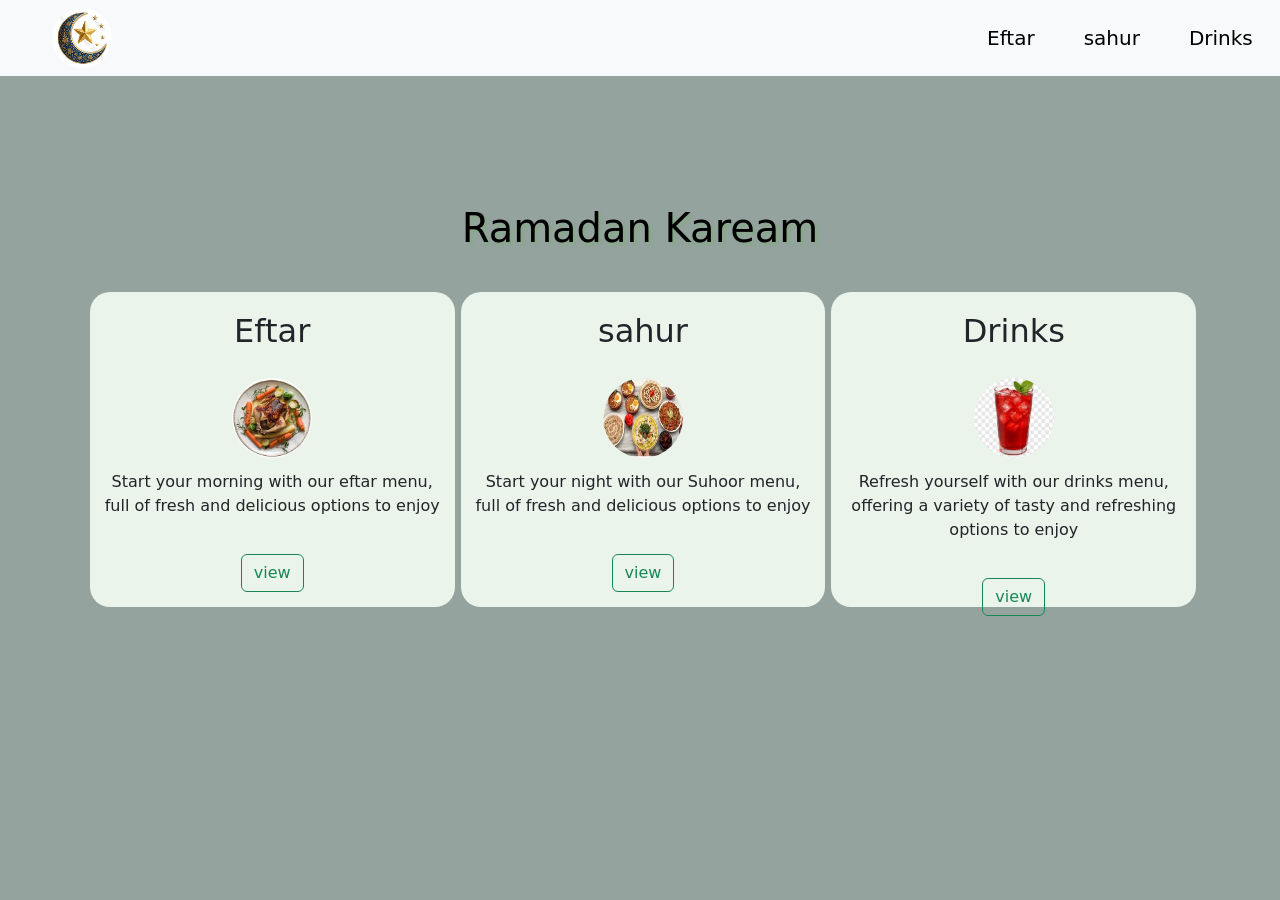
<file: index.html>
<!DOCTYPE html>
<html lang="en">
<head>
    <meta charset="UTF-8">
    <meta name="viewport" content="width=device-width, initial-scale=1.0">
    <title>Ramadan</title>
    <link rel="stylesheet" href="./assets/css/bootstrap.min.css">
    <link rel="stylesheet" href="./assets/css/style.css">
    <link rel="icon" type="image/png" href="./assets/images/helal.png!bw700" />
</head>
<body>
<nav class="navbar navbar-expand-lg bg-body-tertiary">
  <div class="container-fluid">
   <a href="index.html" target="_blank"> <img src="./assets/images/helal2.jpg" alt="Helal_Ramadan" class="image"></a>
    <button class="navbar-toggler" type="button" data-bs-toggle="collapse" data-bs-target="#navbarNavAltMarkup" aria-controls="navbarNavAltMarkup" aria-expanded="false" aria-label="Toggle navigation">
      <span class="navbar-toggler-icon"></span>
    </button>
    <div class="collapse navbar-collapse" id="navbarNavAltMarkup">
      <div class="navbar-nav link">
        <a class="nav-link" aria-current="page" href="eftar.html" target="_blank">Eftar</a>
        <a class="nav-link" href="sahur.html" target="_blank">sahur</a>
        <a class="nav-link" href="drink.html" target="_blank">Drinks</a>
      </div>
    </div>
  </div>
</nav>

<div class="container index">
    <div class="headline">
    <h1>Ramadan Kaream</h1>
</div>
    <div class="perant row justify-content-center">
        <div class="col-3 child">
            <h2>Eftar</h2>
            <img src="./assets/images/eftar1.jpg" alt="eftar">
            <p>Start your morning with our eftar menu, full of fresh and delicious options to enjoy</p>
            <a href="eftar.html" target="_blank"><button type="button" class="btn btn-outline-success">view</button></a>
        </div>
        <div class="col-3 child">
            <h2>sahur</h2>
            <img src="./assets/images/shore1.jpg" alt="">
            <p>Start your night with our Suhoor menu, full of fresh and delicious options to enjoy</p>
            <a href="sahur.html" target="_blank"><button type="button" class="btn btn-outline-success">view</button></a>
        </div>
        <div class="col-3 child">
            <h2>Drinks</h2>
            <img src="./assets/images/drink1.jpg" alt="">
            <p>Refresh yourself with our drinks menu, offering a variety of tasty and refreshing options to enjoy</p>
            <a href="drink.html" target="_blank"><button type="button" class="btn btn-outline-success">view</button></a>
        </div>
    </div>
</div>

<script src="./assets/js/script.js"></script>
</body>
</html>
</file>
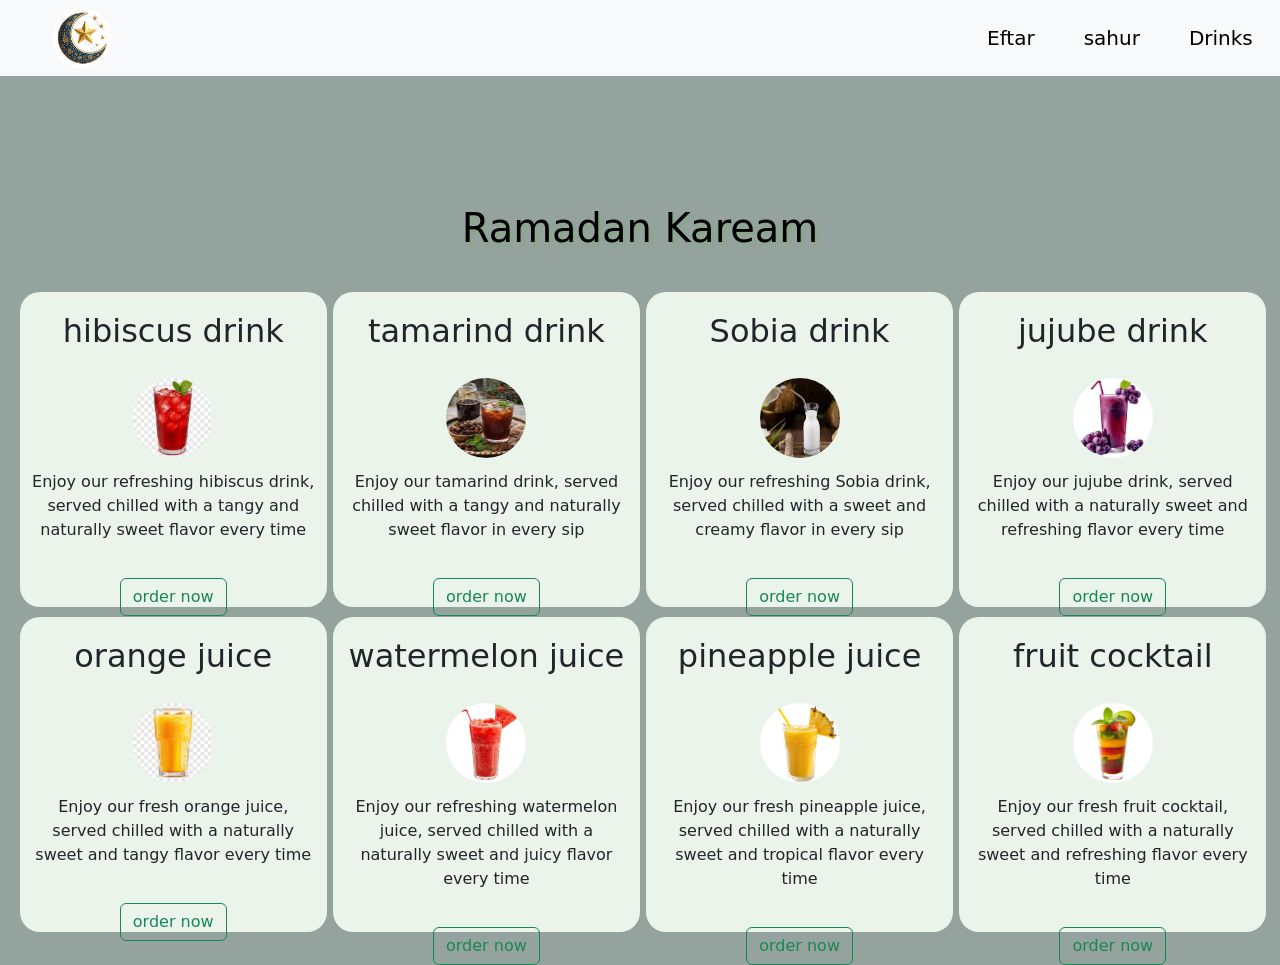
<file: drink.html>
<!DOCTYPE html>
<html lang="en">
<head>
    <meta charset="UTF-8">
    <meta name="viewport" content="width=device-width, initial-scale=1.0">
    <title>Drinks</title>
    <link rel="stylesheet" href="./assets/css/bootstrap.min.css">
    <link rel="stylesheet" href="./assets/css/style.css">
    <link rel="icon" type="image/png" href="./assets/images/helal.png!bw700"/>
</head>
<body>
<nav class="navbar navbar-expand-lg bg-body-tertiary">
  <div class="container-fluid">
   <a href="index.html" target="_blank"> <img src="./assets/images/helal2.jpg" alt="Helal_Ramadan" class="image"></a>
    <button class="navbar-toggler" type="button" data-bs-toggle="collapse" data-bs-target="#navbarNavAltMarkup" aria-controls="navbarNavAltMarkup" aria-expanded="false" aria-label="Toggle navigation">
      <span class="navbar-toggler-icon"></span>
    </button>
    <div class="collapse navbar-collapse" id="navbarNavAltMarkup">
      <div class="navbar-nav link">
        <a class="nav-link" aria-current="page" href="eftar.html" target="_blank">Eftar</a>
        <a class="nav-link" href="sahur.html" target="_blank">sahur</a>
        <a class="nav-link" href="drink.html" target="_blank">Drinks</a>
      </div>
    </div>
  </div>
</nav>
    <div class="container-fluid index">
    <div class="headline">
    <h1>Ramadan Kaream</h1>
</div>
  <div class=" perant row justify-content-center">
    <div class="col-3 child1">
      <h2>hibiscus drink</h2>
      <img src="./assets/images/drink1.jpg" alt="eftar" class="img-fluid">
      <p>Enjoy our refreshing hibiscus drink, served chilled with a tangy and naturally sweet flavor every time</p>
      <a href="form.html" target="_blank"><button type="button" class="btn btn-outline-success">order now</button></a>
    </div>
    <div class="col-3 child1">
      <h2>tamarind drink</h2>
      <img src="./assets/images/drink2.jpg" alt="pancakes" class="img-fluid">
      <p>Enjoy our tamarind drink, served chilled with a tangy and naturally sweet flavor in every sip</p>
      <a href="form.html" target="_blank"><button type="button" class="btn btn-outline-success">order now</button></a>
    </div>
    <div class="col-3 child1">
      <h2>Sobia drink</h2>
      <img src="./assets/images/drink3.jpg" alt="sandwich" class="img-fluid">
      <p>Enjoy our refreshing Sobia drink, served chilled with a sweet and creamy flavor in every sip</p>
      <a href="form.html" target="_blank"><button type="button" class="btn btn-outline-success">order now</button></a>
    </div>
    <div class="col-3 child1">
      <h2>jujube drink</h2>
      <img src="./assets/images/drink4.jpg" alt="salad" class="img-fluid">
      <p>Enjoy our jujube drink, served chilled with a naturally sweet and refreshing flavor every time</p>
      <a href="salad.html" target="_blank">
      <a href="form.html" target="_blank"><button type="button" class="btn btn-outline-success">order now</button></a>
      </a>
    </div>
    <div class="col-3 child1">
      <h2>orange juice</h2>
      <img src="./assets/images/drink5.jpg" alt="juice" class="img-fluid">
      <p>Enjoy our fresh orange juice, served chilled with a naturally sweet and tangy flavor every time</p>
      <a href="juice.html" target="_blank">
      <a href="form.html" target="_blank"><button type="button" class="btn btn-outline-success">order now</button></a>
      </a>
    </div>
    <div class="col-3 child1">
      <h2>watermelon juice</h2>
      <img src="./assets/images/drink6.jpg" alt="juice" class="img-fluid">
      <p>Enjoy our refreshing watermelon juice, served chilled with a naturally sweet and juicy flavor every time</p>
      <a href="juice.html" target="_blank">
      <a href="form.html" target="_blank"><button type="button" class="btn btn-outline-success">order now</button></a>
      </a>
    </div>
    <div class="col-3 child1">
      <h2>pineapple juice</h2>
      <img src="./assets/images/drink7.jpg" alt="juice" class="img-fluid">
      <p>Enjoy our fresh pineapple juice, served chilled with a naturally sweet and tropical flavor every time</p>
      <a href="juice.html" target="_blank">
      <a href="form.html" target="_blank"><button type="button" class="btn btn-outline-success">order now</button></a>
      </a>
    </div>
    <div class="col-3 child1">
      <h2>fruit cocktail</h2>
      <img src="./assets/images/drink8.jpg" alt="juice" class="img-fluid">
      <p>Enjoy our fresh fruit cocktail, served chilled with a naturally sweet and refreshing flavor every time</p>
      <a href="juice.html" target="_blank">
      <a href="form.html" target="_blank"><button type="button" class="btn btn-outline-success">order now</button></a>
      </a>
    </div>
  </div>
</div>

<script src="./assets/js/script.js"></script>

</body>
</html>
</file>
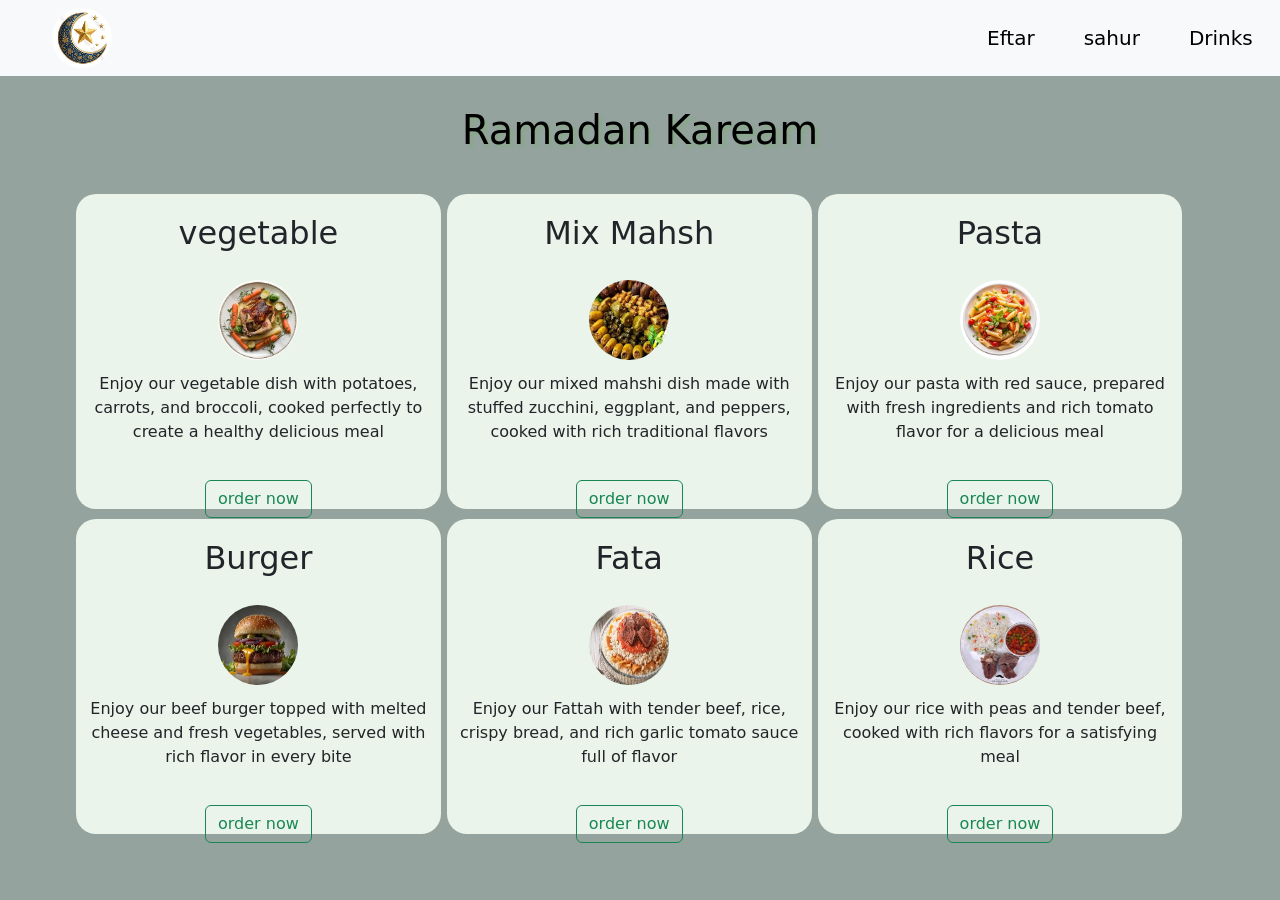
<file: eftar.html>
<!DOCTYPE html>
<html lang="en">
<head>
    <meta charset="UTF-8">
    <meta name="viewport" content="width=device-width, initial-scale=1.0">
    <title>Eftar</title>
    <link rel="stylesheet" href="./assets/css/bootstrap.min.css">
    <link rel="stylesheet" href="./assets/css/style.css">
    <link rel="icon" type="image/png" href="./assets/images/helal.png!bw700"/>
</head>
<body>
<nav class="navbar navbar-expand-lg bg-body-tertiary">
  <div class="container-fluid">
   <a href="index.html" target="_blank"> <img src="./assets/images/helal2.jpg" alt="Helal_Ramadan" class="image"></a>
    <button class="navbar-toggler" type="button" data-bs-toggle="collapse" data-bs-target="#navbarNavAltMarkup" aria-controls="navbarNavAltMarkup" aria-expanded="false" aria-label="Toggle navigation">
      <span class="navbar-toggler-icon"></span>
    </button>
    <div class="collapse navbar-collapse" id="navbarNavAltMarkup">
      <div class="navbar-nav link">
        <a class="nav-link" aria-current="page" href="eftar.html" target="_blank">Eftar</a>
        <a class="nav-link" href="sahur.html" target="_blank">sahur</a>
        <a class="nav-link" href="drink.html" target="_blank">Drinks</a>
      </div>
    </div>
  </div>
</nav>

<div class="headline">
    <h1>Ramadan Kaream</h1>
</div>
<div class="container">
    <div class="perant row">
        <div class="col-3 child">
            <h2 id="vegetable">vegetable</h2>
            <img src="./assets/images/eftar1.jpg" alt="eftar">
            <p>Enjoy our vegetable dish with potatoes, carrots, and broccoli, cooked perfectly to create a healthy delicious meal</p>
            <a href="form.html" target="_blank"><button type="button" class="btn btn-outline-success">order now</button></a>
        </div>
        <div class="col-3 child">
            <h2 id="Mix_Mahsh">Mix Mahsh</h2>
            <img src="./assets/images/eftar2.jpg" alt="">
            <p>Enjoy our mixed mahshi dish made with stuffed zucchini, eggplant, and peppers, cooked with rich traditional flavors</p>
            <a href="form.html" target="_blank"><button type="button" class="btn btn-outline-success">order now</button></a>
        </div>
        <div class="col-3 child">
            <h2 id="Pasta">Pasta</h2>
            <img src="./assets/images/eftar3.jpg" alt="">
            <p>Enjoy our pasta with red sauce, prepared with fresh ingredients and rich tomato flavor for a delicious meal</p>
            <a href="form.html" target="_blank"><button type="button" class="btn btn-outline-success">order now</button></a>
        </div>
        <div class="col-3 child">
            <h2 id="Burger">Burger</h2>
            <img src="./assets/images/eftar4.jpg" alt="">
            <p>Enjoy our beef burger topped with melted cheese and fresh vegetables, served with rich flavor in every bite</p>
            <a href="form.html" target="_blank"><button type="button" class="btn btn-outline-success">order now</button></a>
        </div>
        <div class="col-6 child">
            <h2 id="Fata">Fata</h2>
            <img src="./assets/images/eftar5.jpg" alt="">
            <p>Enjoy our Fattah with tender beef, rice, crispy bread, and rich garlic tomato sauce full of flavor</p>
            <a href="form.html" target="_blank"><button type="button" class="btn btn-outline-success">order now</button></a>
        </div>
        <div class="col-6 child">
            <h2 id="Rice">Rice</h2>
            <img src="./assets/images/eftar6.jpg" alt="">
            <p>Enjoy our rice with peas and tender beef, cooked with rich flavors for a satisfying meal</p>
            <a href="form.html" target="_blank"><button type="button" class="btn btn-outline-success">order now</button></a>
        </div>
    </div>
</div>

<script src="./assets/js/script.js"></script>
</body>
</html>
</file>
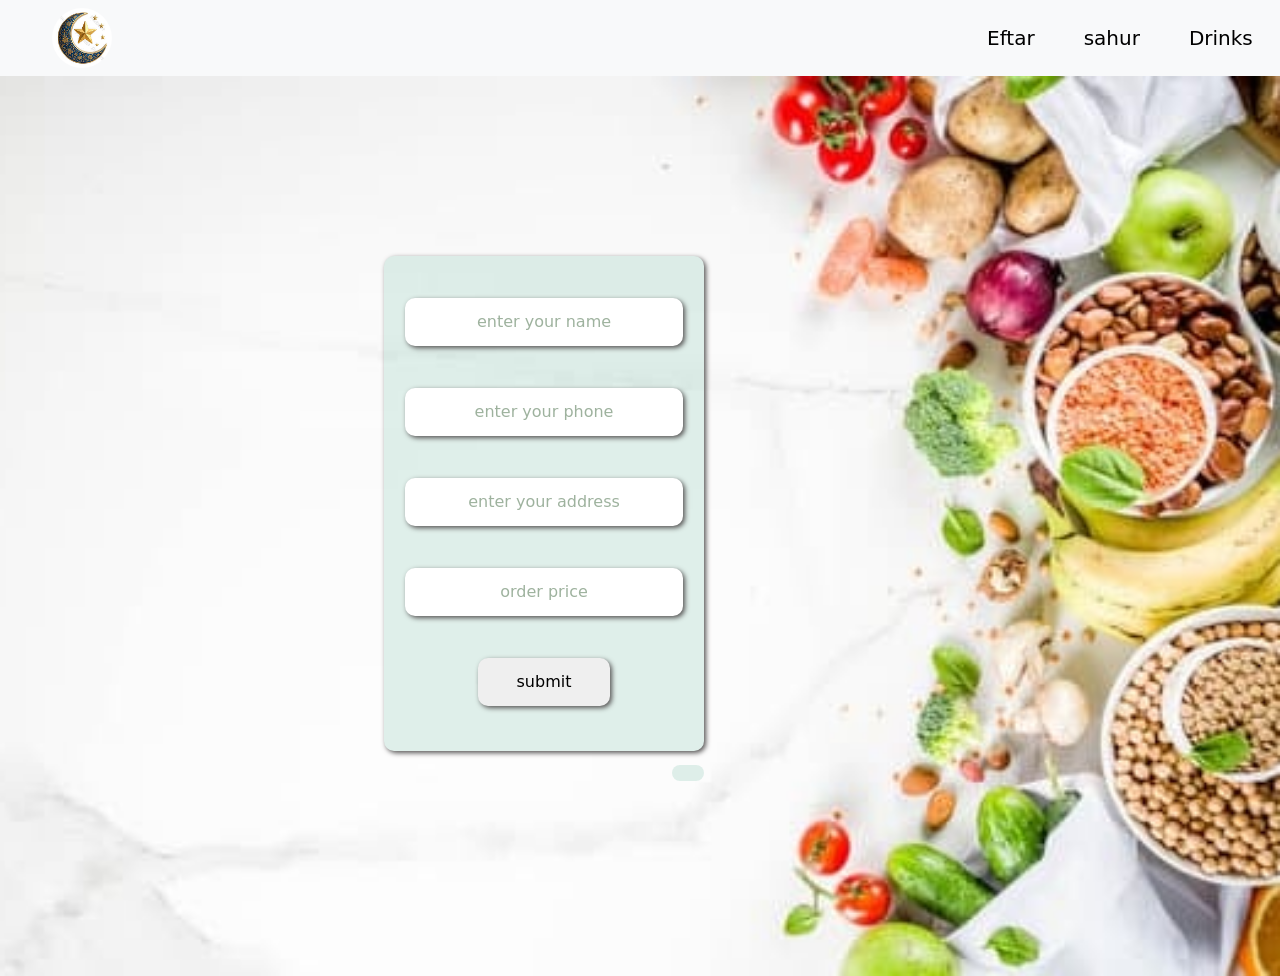
<file: form.html>
<!DOCTYPE html>
<html lang="en">
<head>
    <meta charset="UTF-8">
    <meta name="viewport" content="width=device-width, initial-scale=1.0">
    <title>your order</title>
    <link rel="stylesheet" href="./assets/css/bootstrap.min.css">
    <link rel="stylesheet" href="./assets/css/style.css">
    <link rel="icon" type="image/png" href="./assets/images/helal.png!bw700"/>

</head>
<body>
 <nav class="navbar navbar-expand-lg bg-body-tertiary">
  <div class="container-fluid">
   <a href="index.html" target="_blank"> <img src="./assets/images/helal2.jpg" alt="Helal_Ramadan" class="image"></a>
    <button class="navbar-toggler" type="button" data-bs-toggle="collapse" data-bs-target="#navbarNavAltMarkup" aria-controls="navbarNavAltMarkup" aria-expanded="false" aria-label="Toggle navigation">
      <span class="navbar-toggler-icon"></span>
    </button>
    <div class="collapse navbar-collapse" id="navbarNavAltMarkup">
      <div class="navbar-nav link">
        <a class="nav-link" aria-current="page" href="eftar.html" target="_blank">Eftar</a>
        <a class="nav-link" href="sahur.html" target="_blank">sahur</a>
        <a class="nav-link" href="drink.html" target="_blank">Drinks</a>
      </div>
    </div>
  </div>
</nav>

<div class="form">
  <div class="content">
  <form action="#" method="post">
    <input type="text" placeholder="enter your name" required id="name" class="input">
    <br>
    <input type="tel" placeholder="enter your phone" required id="phone" class="input">
    <br>
    <input type="text" placeholder="enter your address" required id="address" class="input">
    <br>
    <input type="text" placeholder="order price" id="price" class="input">
    <br>
    <input type="button" class="input submit" value="submit" onclick="show()">
  </form>
</div> 
<div class="order">
    <h2 id="order" class="head"></h2>
    <ul>
      <li id="username"></li>
      <li id="userphone"></li>
      <li id="useraddress"></li>
      <li id="userprice"></li>
    </ul>
    
  </div>
</div>


<script src="./assets/js/script.js"></script>
</body>
</html>
</file>
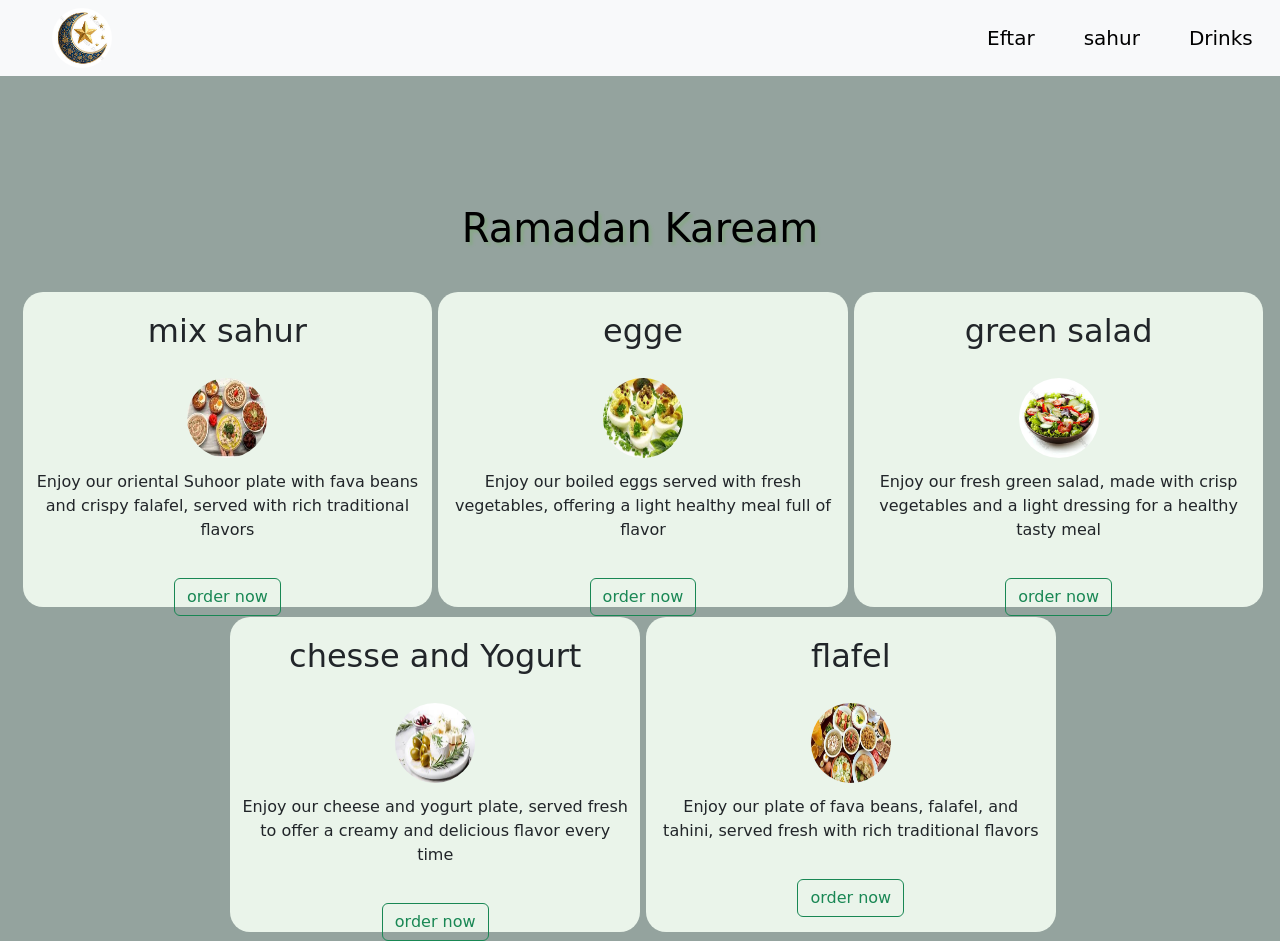
<file: sahur.html>
<!DOCTYPE html>
<html lang="en">
<head>
    <meta charset="UTF-8">
    <meta name="viewport" content="width=device-width, initial-scale=1.0">
    <title>Sahur</title>
    <link rel="stylesheet" href="./assets/css/bootstrap.min.css">
    <link rel="stylesheet" href="./assets/css/style.css">
    <link rel="icon" type="image/png" href="./assets/images/helal.png!bw700"/>
</head>
<body>
<nav class="navbar navbar-expand-lg bg-body-tertiary">
  <div class="container-fluid">
   <a href="index.html" target="_blank"> <img src="./assets/images/helal2.jpg" alt="Helal_Ramadan" class="image"></a>
    <button class="navbar-toggler" type="button" data-bs-toggle="collapse" data-bs-target="#navbarNavAltMarkup" aria-controls="navbarNavAltMarkup" aria-expanded="false" aria-label="Toggle navigation">
      <span class="navbar-toggler-icon"></span>
    </button>
    <div class="collapse navbar-collapse" id="navbarNavAltMarkup">
      <div class="navbar-nav link">
        <a class="nav-link" aria-current="page" href="eftar.html" target="_blank">Eftar</a>
        <a class="nav-link" href="sahur.html" target="_blank">sahur</a>
        <a class="nav-link" href="drink.html" target="_blank">Drinks</a>
      </div>
    </div>
  </div>
</nav>

<div class="container-fluid index">
    <div class="headline">
    <h1>Ramadan Kaream</h1>
</div>
  <div class=" perant row justify-content-center">
    <div class="col-2 child">
      <h2>mix sahur</h2>
      <img src="./assets/images/shore1.jpg" alt="eftar" class="img-fluid">
      <p>Enjoy our oriental Suhoor plate with fava beans and crispy falafel, served with rich traditional flavors</p>
      <a href="form.html" target="_blank"><button type="button" class="btn btn-outline-success">order now</button></a>
    </div>
    <div class="col-2 child">
      <h2>egge</h2>
      <img src="./assets/images/shore2.jpg" alt="pancakes" class="img-fluid">
      <p>Enjoy our boiled eggs served with fresh vegetables, offering a light healthy meal full of flavor</p>
      <a href="form.html" target="_blank"><button type="button" class="btn btn-outline-success">order now</button></a>
    </div>
    <div class="col-2 child">
      <h2>green salad</h2>
      <img src="./assets/images/shore3.jpg" alt="sandwich" class="img-fluid">
      <p>Enjoy our fresh green salad, made with crisp vegetables and a light dressing for a healthy tasty meal</p>
      <a href="form.html" target="_blank"><button type="button" class="btn btn-outline-success">order now</button></a>
    </div>
    <div class="col-2 child">
      <h2>chesse and Yogurt</h2>
      <img src="./assets/images/shore4.jpg" alt="salad" class="img-fluid">
      <p>Enjoy our cheese and yogurt plate, served fresh to offer a creamy and delicious flavor every time</p>
      <a href="salad.html" target="_blank">
      <a href="form.html" target="_blank"><button type="button" class="btn btn-outline-success">order now</button></a>
      </a>
    </div>
    <div class="col-2 child">
      <h2>flafel</h2>
      <img src="./assets/images/shore5.jpg" alt="juice" class="img-fluid">
      <p>Enjoy our plate of fava beans, falafel, and tahini, served fresh with rich traditional flavors</p>
      <a href="juice.html" target="_blank">
      <a href="form.html" target="_blank"><button type="button" class="btn btn-outline-success">order now</button></a>
      </a>
    </div>
  </div>
</div>
<script src="./assets/js/script.js"></script>

</body>
</html>
</file>
<file: assets/css/style.css>
body,html{
    background-color: rgb(148, 163, 158);
    height: 100%;
}

.index{
    margin-top: 10%;
}

.image{
    width: 60px;
    height: 60px;
    border-radius: 50%;
    margin-left: 40px;
    transition: all 1s ease-in;
}

.image:hover{
    transform: scale(1.2);
}

.link{
    margin-left: 75%;
    gap: 33px;
}

.link a{
    color: black;
    font-size: 20px;
}

.link a:hover{
    color: rgb(70, 154, 66);
}


.headline{
    text-align: center;
    margin: 30px;
    color: black;
    text-shadow: 3px 3px 3px rgb(136, 168, 136);
}

.child{
    background-color: rgb(234, 244, 234);
    text-align: center;
    margin-top: 10px;
    margin-left: 6px;
    height: 35vh;
    border-radius: 20px;
    width: 32%;
    transition: all 1s ease-in;
}

.child:hover{
    transform: scale(1.1);
    box-shadow: 2px 2px 5px rgb(86, 84, 84);
}

.child img{
    width: 80px;
    height: 80px;
    border-radius: 50%;
    margin-top: 20px;
}

.child h2{
    margin-top: 20px;
}

.child p{
    margin-top:12px ;
}

.child button{
    margin-top: 20px;
}

.child1{
    background-color: rgb(234, 244, 234);
    text-align: center;
    margin-top: 10px;
    margin-left: 6px;
    height: 35vh;
    border-radius: 20px;
    width: 24%;
    transition: all 1s ease-in;
}

.child1 img{
    width: 80px;
    height: 80px;
    border-radius: 50%;
    margin-top: 20px;
}

.child1 h2{
    margin-top: 20px;
}

.child1 p{
    margin-top:12px ;
}

.child1 button{
    margin-top: 20px;
}

/*form*/
.form{
    width: 100%;
    height: 100%;
    background-image: url("../images/background.jpg");
    background-size: cover;
    background-position: center;
    background-repeat: no-repeat;
}

.content{
   background-color: rgb(57 163 127 / 15%);
    border-radius: 10px;
    width: 25%;
    height: 55vh;
    position: relative;
    top: 20%;
    left: 30%;
    text-align: center;
    box-shadow: 2px 2px 5px rgb(86, 84, 84);
}

.input{
    margin-top: 42px;
    padding: 12px 39px;
    border-radius: 10px;
    border: none;
    box-shadow: 2px 2px 5px rgb(86, 84, 84);
}

input::placeholder{
    text-align: center;
    color: rgba(82, 118, 82, 0.561);
}

.submit{
    transition: all 1s ease-in;
}

.submit:hover{
    transform: scale(1.1);
    background-color: rgb(138, 187, 171);
    color: black;
}

.order{
    position: absolute;
    top: 85%;
    right: 45%;
    background-color: rgb(57 , 163, 127 , 15%);
    border-radius: 10px;
}

.order ul{
    list-style-type: none;
}

.head{
color: rgba(82, 118, 82, 0.781);
}

.order ul li{
    color: rgba(49, 66, 49, 0.781);
}
</file>
